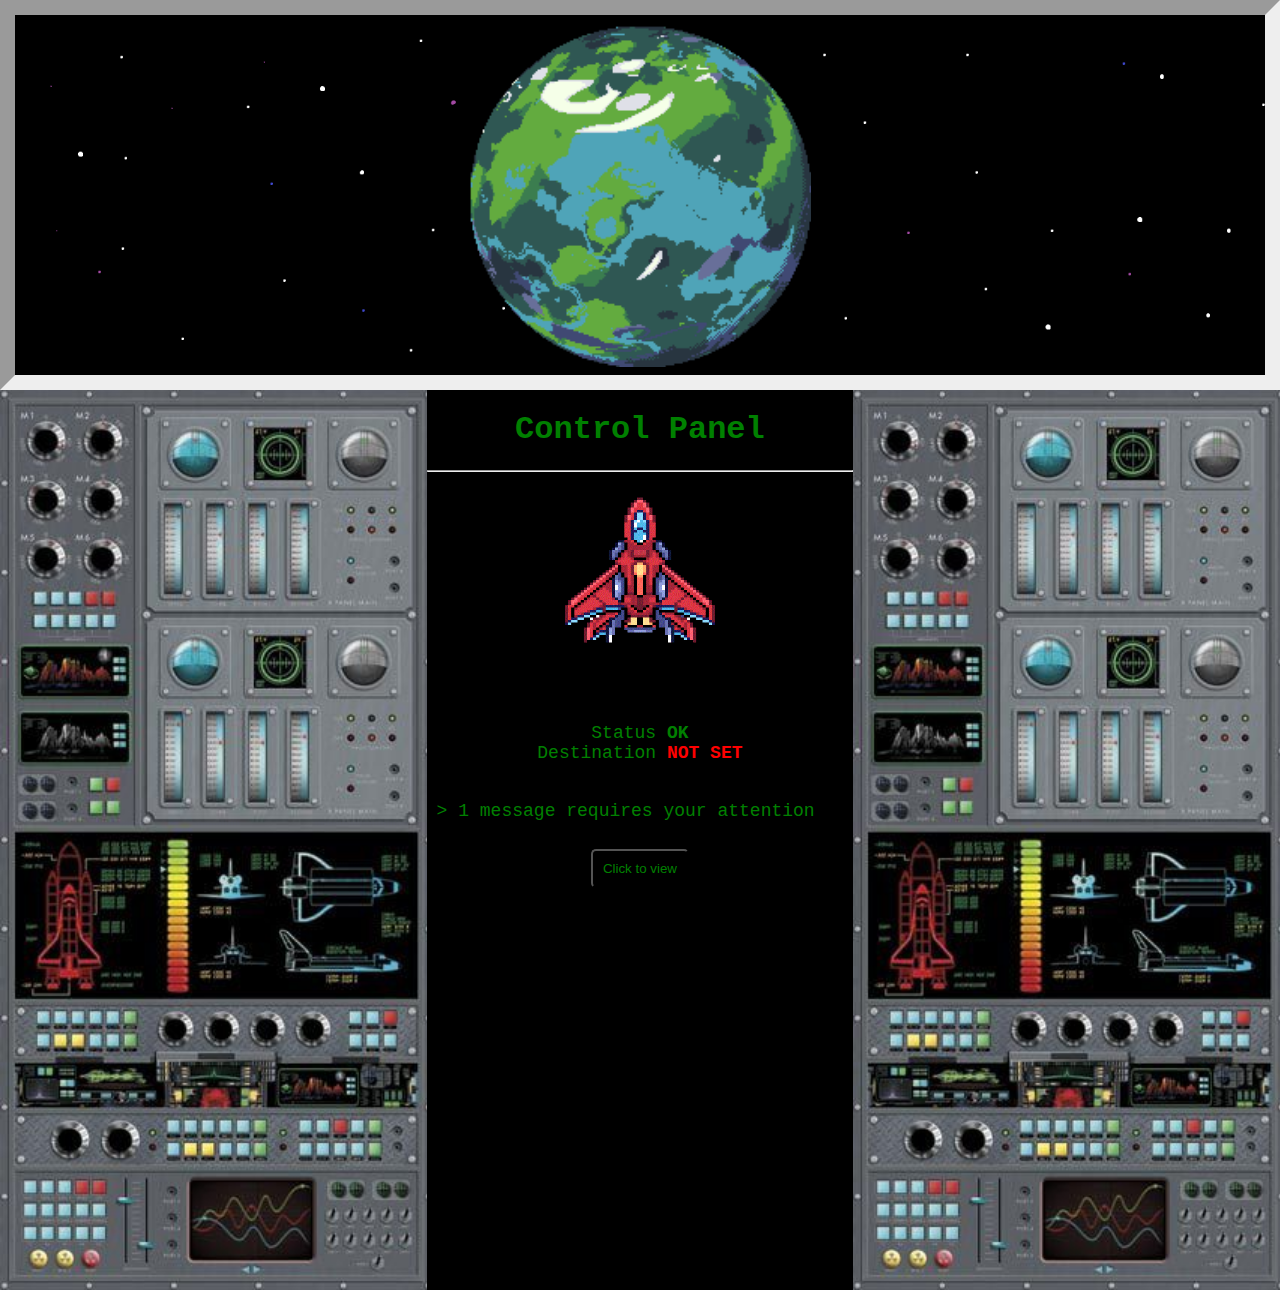
<file: game/index.html>
<html>

<head>
    <link rel="icon" href="assets/mother_flask.gif" type="image/icon type">

    <title>
        Flasked
    </title>
    <link rel="stylesheet" href="styles/style.css">
</head>

<body>
    <div class="window planet huge">
        <img src="assets/197293798.gif" alt="">
    </div>
    <div class="controls">
        <div class="column left">

        </div>
        <div class="column mid">
            <h1>
                Control Panel
            </h1>
            <hr>
            <div id="screen">
                <img src="assets/spacecraft_static.gif" alt="">
                <br>
                <p>
                    Status <b>OK</b>
                    <br> Destination <b class="error">NOT SET</b>
                </p>
                <p id="message">
                    > 1 message requires your attention
                    <div id="buttons">
                        <button onclick="displayMessage()">Click to view</button>
                    </div>
                </p>

            </div>
        </div>
        <div class="column right">

        </div>
    </div>
    <audio id="notification_sound" src="assets/sounds/notification.mp3"></audio>
    <audio id="fly_sound" src="assets/sounds/spaceship_start.mp3"></audio>
    <audio id="error_sound" src="assets/sounds/error.wav"></audio>


    <script src="scripts/index.js">
    </script>
</body>

</html>
</file>
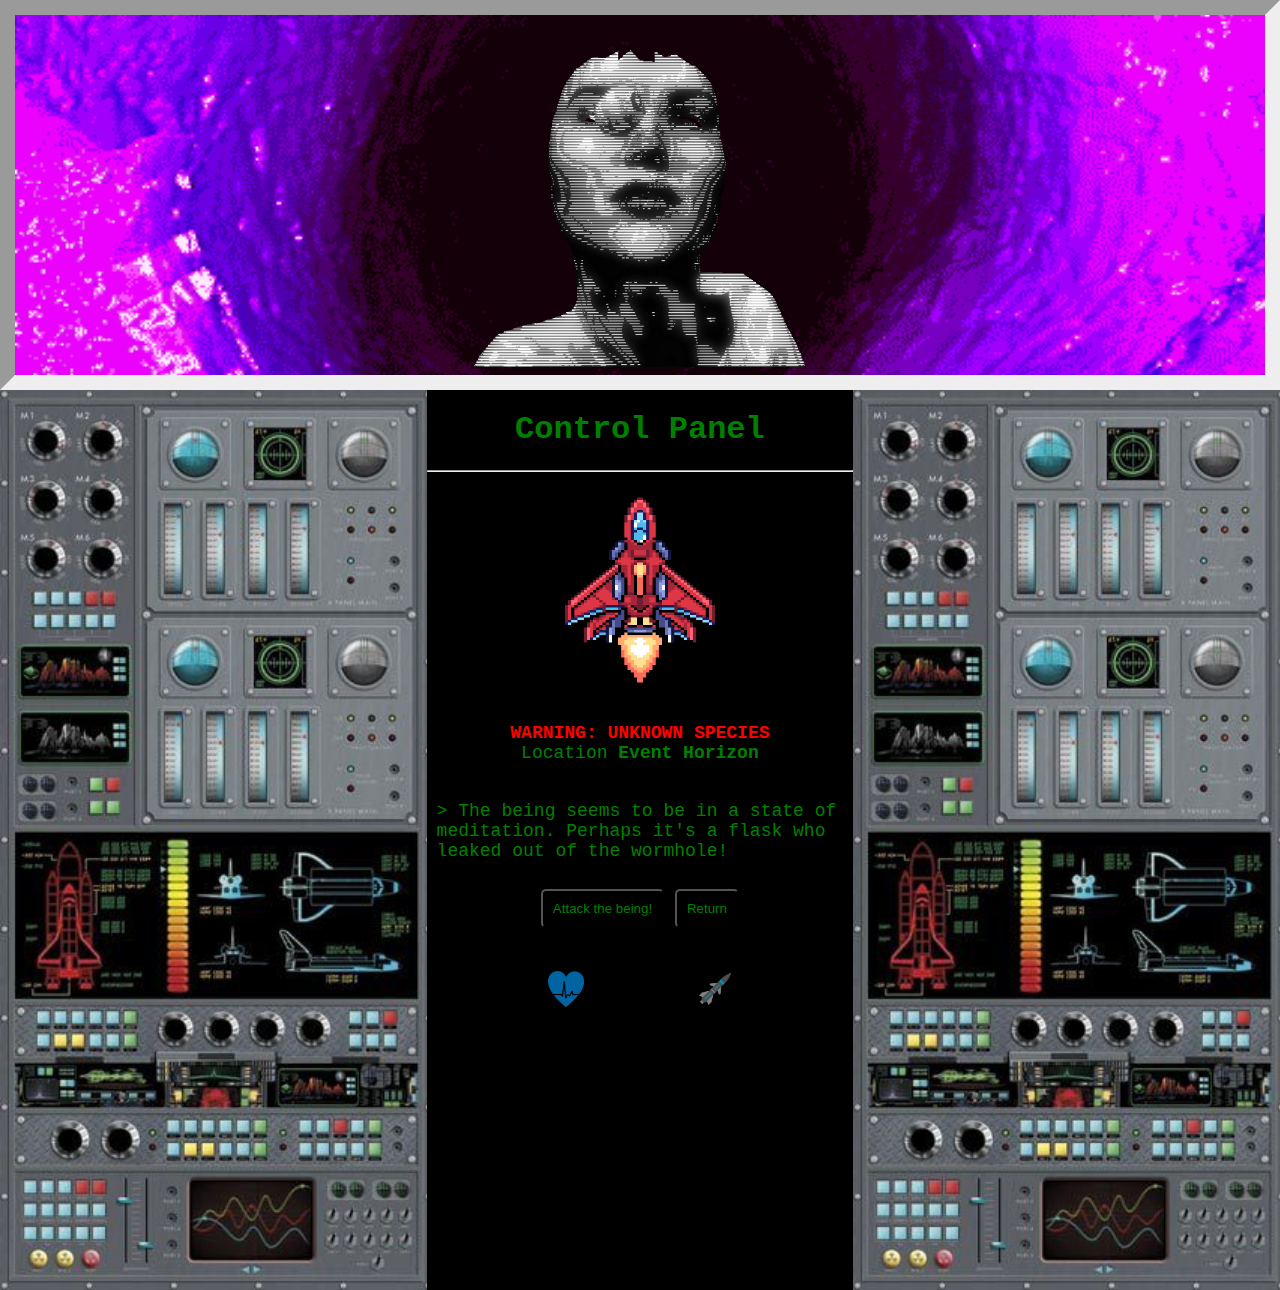
<file: aibeing.html>
<html>

<head>
    <link rel="icon" href="assets/mother_flask.gif" type="image/icon type">

    <title>
        Flasked
    </title>
    <link rel="stylesheet" href="styles/style.css">
</head>

<body>
    <div class="window aibeing huge">
        <img id="being" src="assets/mother_flask.gif" alt="">

    </div>
    <div class="controls">
        <div class="column left">

        </div>
        <div class="column mid">
            <h1>
                Control Panel
            </h1>
            <hr>
            <div id="screen">
                <img id="spacecraft" src="assets/spacecraft.gif" alt="">
                <br>
                <p>
                    <b class="error">WARNING: UNKNOWN SPECIES</b>
                    <br> Location
                    <b>Event Horizon</b>
                </p>
                <p id="message">
                    > The being seems to be in a state of meditation. Perhaps it's a flask who leaked out of the wormhole!
                    <div id="buttons">
                        <button onclick=attack()>Attack the being!</button>
                        <button onclick=goBack()>Return</button>
                    </div>
                    <br>
                    <br>
                    <iframe id="inventory_frame" src="inventory.html" frameborder="0"></iframe>
                </p>

            </div>
        </div>
        <div class="column right">

        </div>
    </div>
    <audio id="explosion_sound" src="assets/sounds/explosion.mp3"></audio>
    <script src="scripts/aibeing.js">
    </script>
</body>

</html>
</file>
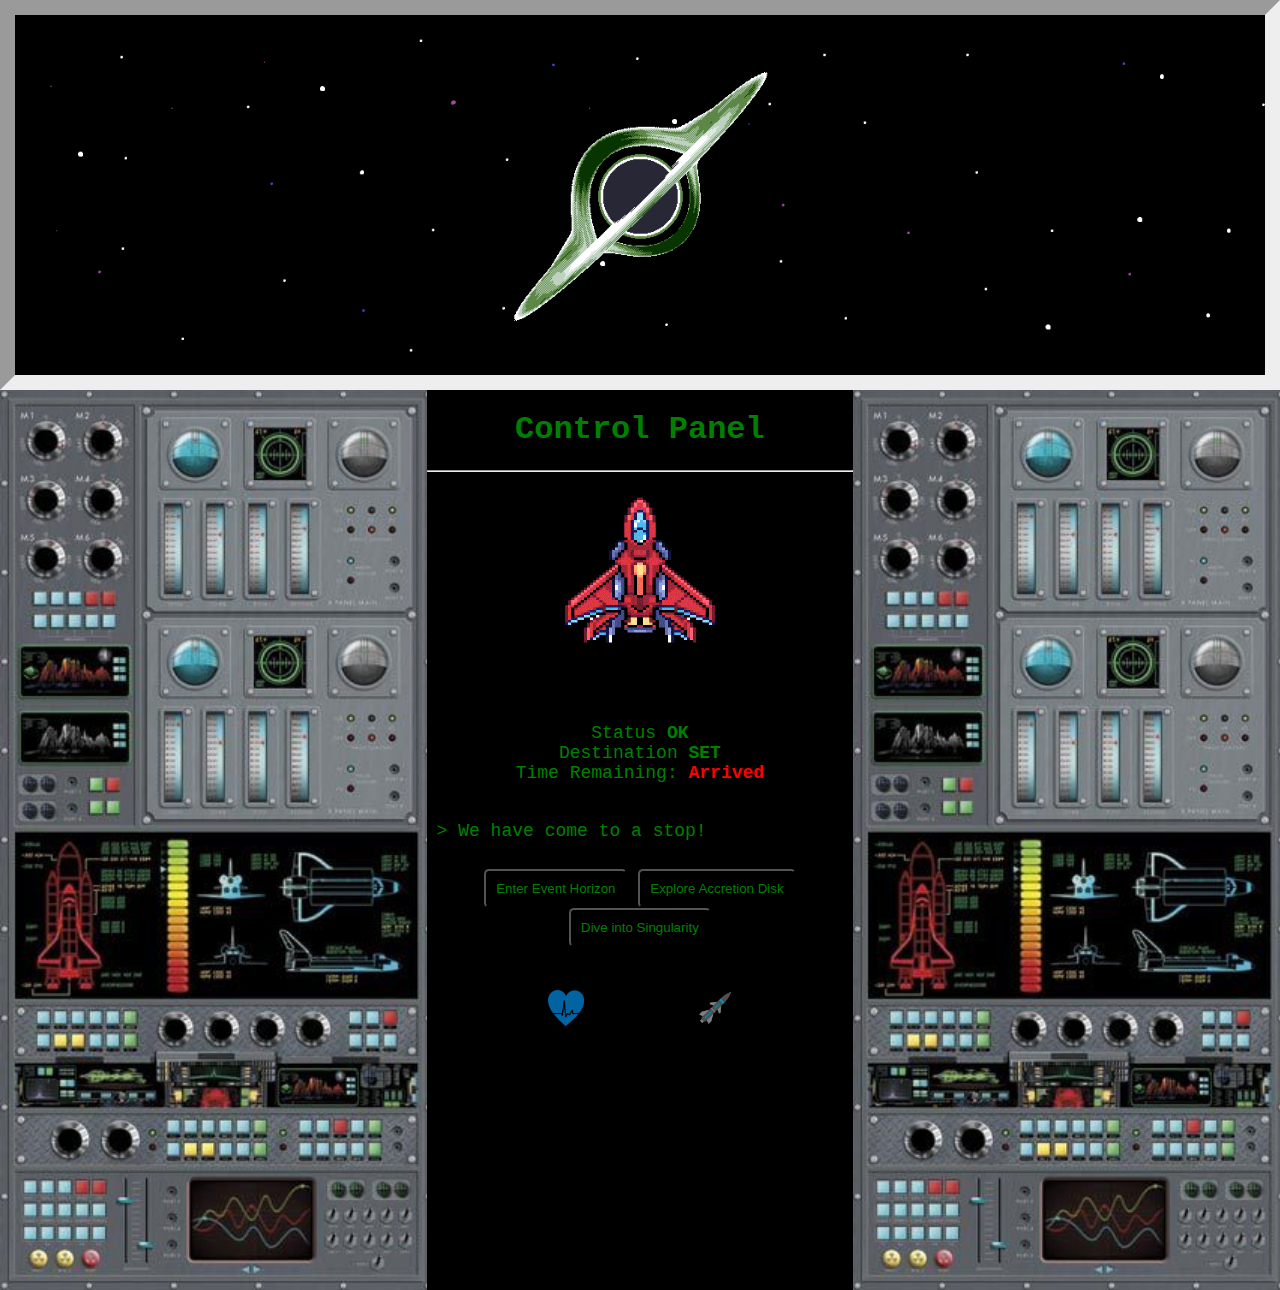
<file: arrived.html>
<html>

<head>
    <link rel="icon" href="assets/mother_flask.gif" type="image/icon type">

    <title>
        Flasked
    </title>
    <link rel="stylesheet" href="styles/style.css">
</head>

<body>
    <div class="window planet huge">
        <img src="assets/4109103003.gif" alt="">
    </div>
    <div class="controls">
        <div class="column left">

        </div>
        <div class="column mid">
            <h1>
                Control Panel
            </h1>
            <hr>
            <div id="screen">
                <img id="spacecraft" src="assets/spacecraft_static.gif" alt="">
                <br>
                <p>
                    Status <b>OK</b>
                    <br> Destination <b> SET </b>
                    <br> Time Remaining:
                    <b class="error" id="time">Arrived</b>
                </p>
                <p id="message">
                    > We have come to a stop!
                    <div id="buttons">
                        <button onclick=eventHorizon()>Enter Event Horizon</button>
                        <button onclick=accretionDisk()>Explore Accretion Disk</button>
                        <button onclick=singularity()>Dive into Singularity</button>

                    </div>
                    <br>
                    <br>
                    <iframe id="inventory_frame" src="inventory.html" frameborder="0"></iframe>
                </p>

            </div>
        </div>
        <div class="column right">

        </div>
    </div>
    <script>
        inventory_frame.src += location.search;
        var queryString = new URLSearchParams(location.search);

        function accretionDisk() {
            window.location.href = "accretiondisk.html?" + queryString;
        }

        function eventHorizon() {
            window.location.href = "eventhorizon.html?" + queryString;
        }

        function singularity() {
            window.location.href = "singularity.html?" + queryString;
        }
    </script>
</body>

</html>
</file>
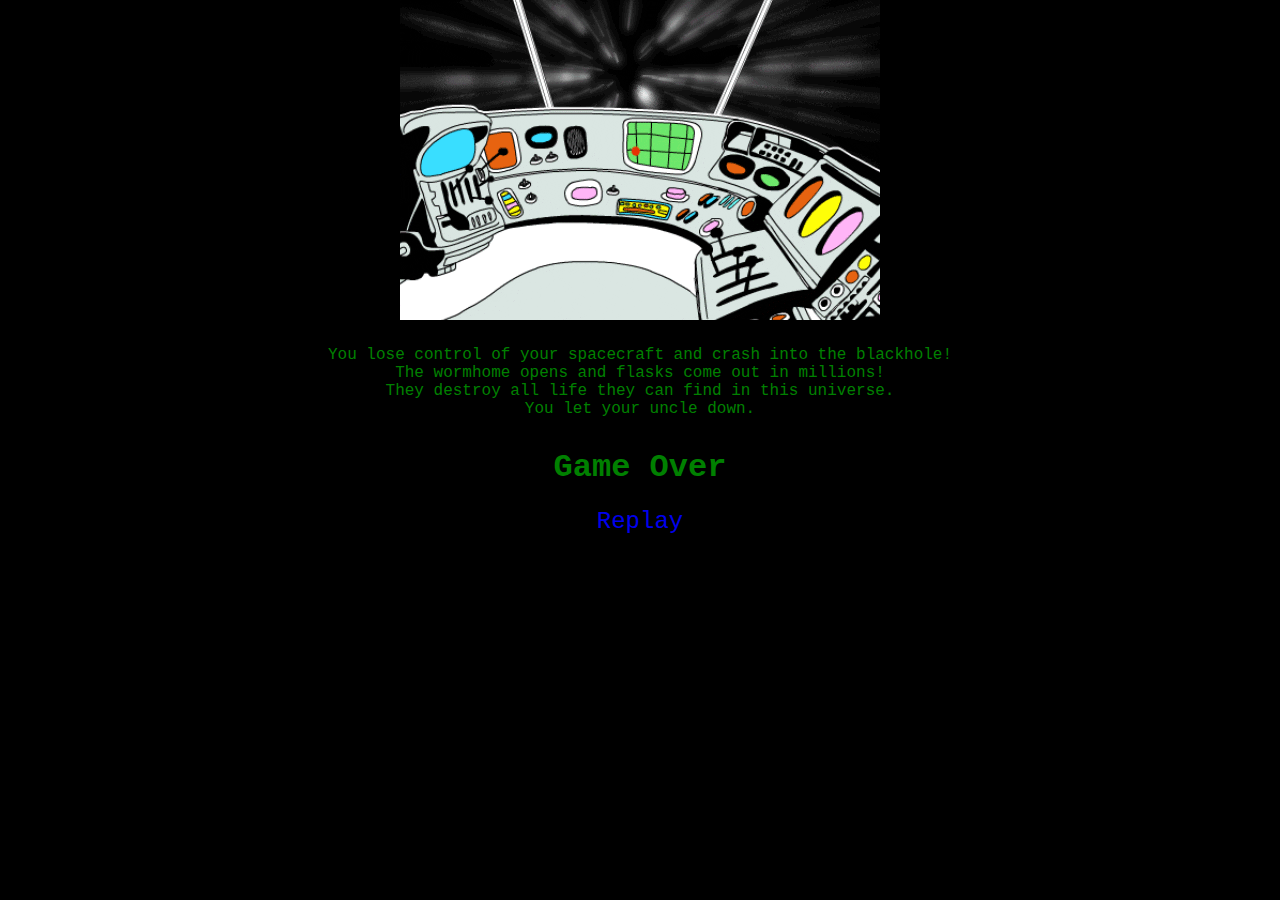
<file: end.html>
<html>

<head>
    <link rel="icon" href="assets/mother_flask.gif" type="image/icon type">

    <link rel="stylesheet" href="styles/style.css">
    <title>
        Flasked
    </title>
</head>

<body>
    <div class="center">
        <img src="assets/end.gif">
        <p>
            You lose control of your spacecraft and crash into the blackhole!
            <br> The wormhome opens and flasks come out in millions!
            <br> They destroy all life they can find in this universe.
            <br> You let your uncle down.
        </p>
        <h1>Game Over</h1>
        <a href="index.html">Replay</a>
    </div>
</body>

</html>
</file>
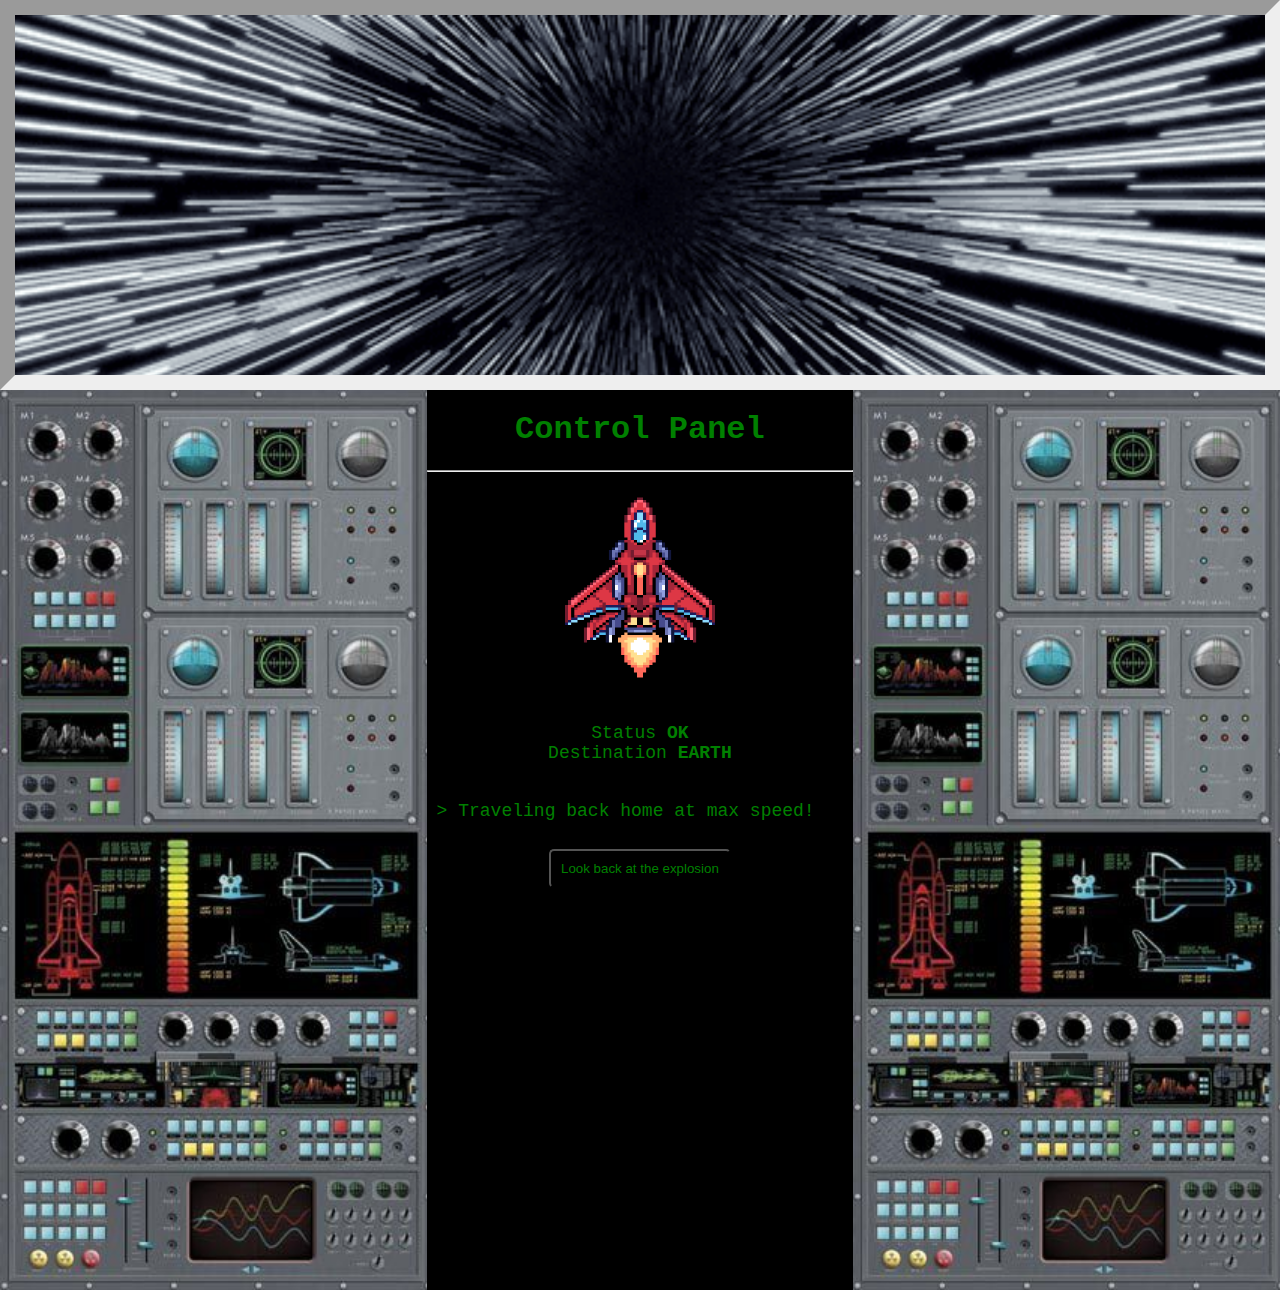
<file: escape.html>
<html>

<head>
    <link rel="icon" href="assets/mother_flask.gif" type="image/icon type">

    <title>
        Flasked
    </title>
    <link rel="stylesheet" href="styles/style.css">
</head>

<body>
    <div class="window lightspeed">

    </div>
    <div class="controls">
        <div class="column left">

        </div>
        <div class="column mid">
            <h1>
                Control Panel
            </h1>
            <hr>
            <div id="screen">
                <img id="spacecraft" src="assets/spacecraft.gif" alt="">
                <br>
                <p>
                    Status <b>OK</b>
                    <br> Destination <b> EARTH </b>
                </p>
                <p id="message">
                    > Traveling back home at max speed!
                    <br>
                    <div id="buttons">
                        <button onclick=lookback()>Look back at the explosion</button>
                    </div>
                    <br>
                    <br>
                </p>

            </div>
        </div>
        <div class="column right">

        </div>
    </div>
    <script>
        function lookback() {
            window.location.href = "explosion.html";
        }
    </script>
</body>

</html>
</file>
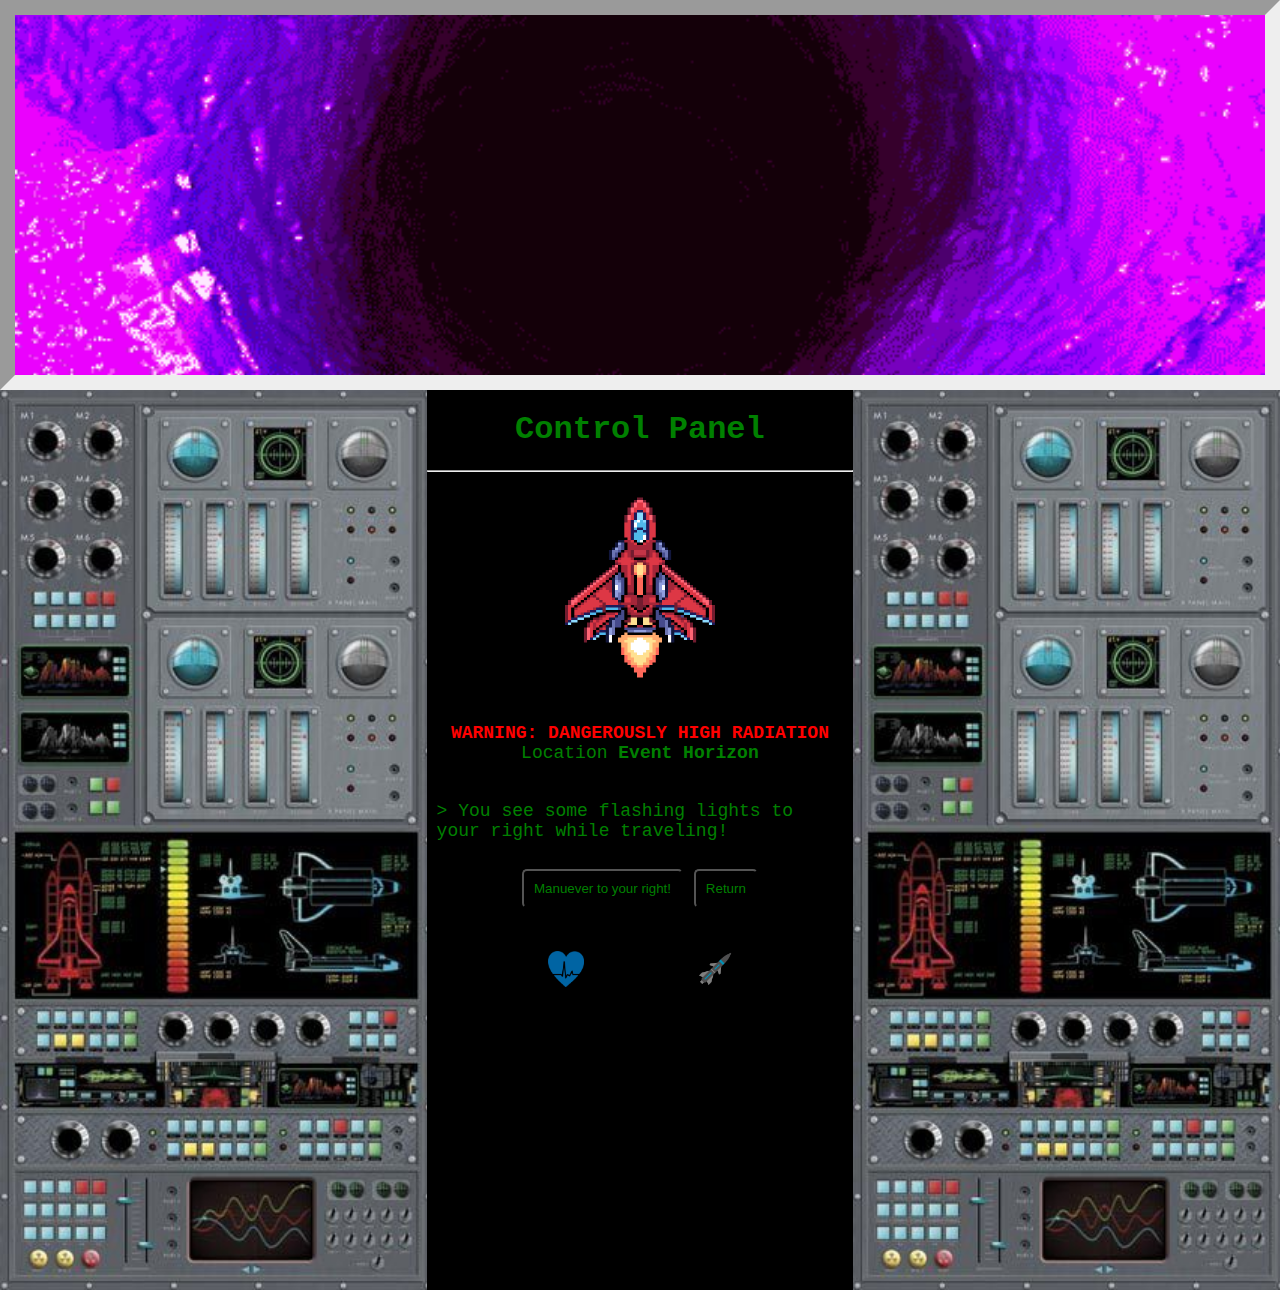
<file: eventhorizon.html>
<html>

<head>
    <link rel="icon" href="assets/mother_flask.gif" type="image/icon type">

    <title>
        Flasked
    </title>
    <link rel="stylesheet" href="styles/style.css">
</head>

<body>
    <div class="window eventHorizon">
    </div>
    <div class="controls">
        <div class="column left">

        </div>
        <div class="column mid">
            <h1>
                Control Panel
            </h1>
            <hr>
            <div id="screen">
                <img id="spacecraft" src="assets/spacecraft.gif" alt="">
                <br>
                <p>
                    <b class="error">WARNING: DANGEROUSLY HIGH RADIATION</b>
                    <br> Location
                    <b>Event Horizon</b>
                </p>
                <p id="message">
                    > You see some flashing lights to your right while traveling!

                    <div id="buttons">
                        <button onclick=aibeing()>Manuever to your right!</button>
                        <button onclick=goBack()>Return</button>
                    </div>
                    <br>
                    <br>
                    <iframe id="inventory_frame" src="inventory.html" frameborder="0"></iframe>
                </p>

            </div>
        </div>
        <div class="column right">

        </div>
    </div>
    <audio id="magic_sound" src="assets/sounds/magic.mp3"></audio>
    <script>
        inventory_frame.src += location.search;
        var queryString = new URLSearchParams(location.search);

        function aibeing() {
            window.location.href = "aibeing.html?" + queryString;
        }

        function goBack() {
            window.location.href = "arrived.html?" + queryString;
        }
    </script>
</body>

</html>
</file>
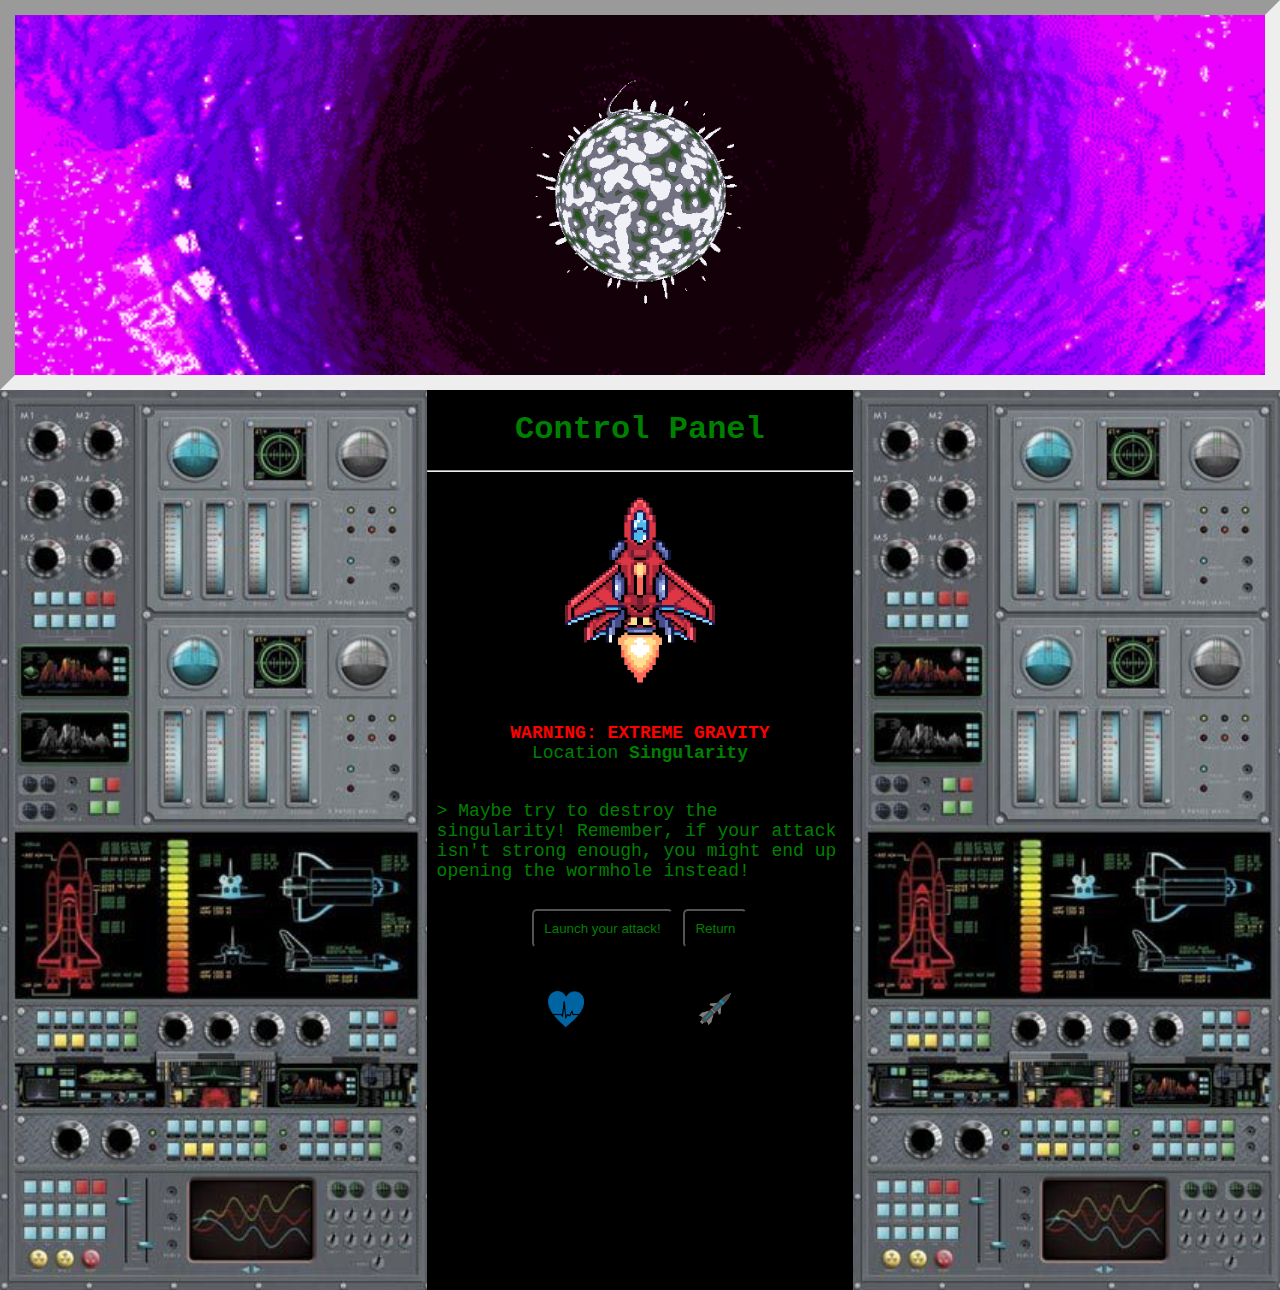
<file: singularity.html>
<html>

<head>
    <title>
        Flasked
    </title>
    <link rel="stylesheet" href="styles/style.css">
</head>

<body>
    <link rel="icon" href="assets/mother_flask.gif" type="image/icon type">

    <div class="window singularity huge">
        <img id="singularity" src="assets/singularity.gif" alt="">

    </div>
    <div class="controls">
        <div class="column left">

        </div>
        <div class="column mid">
            <h1>
                Control Panel
            </h1>
            <hr>
            <div id="screen">
                <img id="spacecraft" src="assets/spacecraft.gif" alt="">
                <br>
                <p>
                    <b class="error">WARNING: EXTREME GRAVITY</b>
                    <br> Location
                    <b>Singularity</b>
                </p>
                <p id="message">
                    > Maybe try to destroy the singularity! Remember, if your attack isn't strong enough, you might end up opening the wormhole instead!
                    <div id="buttons">
                        <button onclick=attack()>Launch your attack!</button>
                        <button onclick=goBack()>Return</button>
                    </div>
                    <br>
                    <br>
                    <iframe id="inventory_frame" src="inventory.html" frameborder="0"></iframe>
                </p>

            </div>
        </div>
        <div class="column right">

        </div>
    </div>
    <audio id="explosion_sound" src="assets/sounds/explosion.mp3"></audio>
    <script src="scripts/singularity.js"></script>
</body>

</html>
</file>
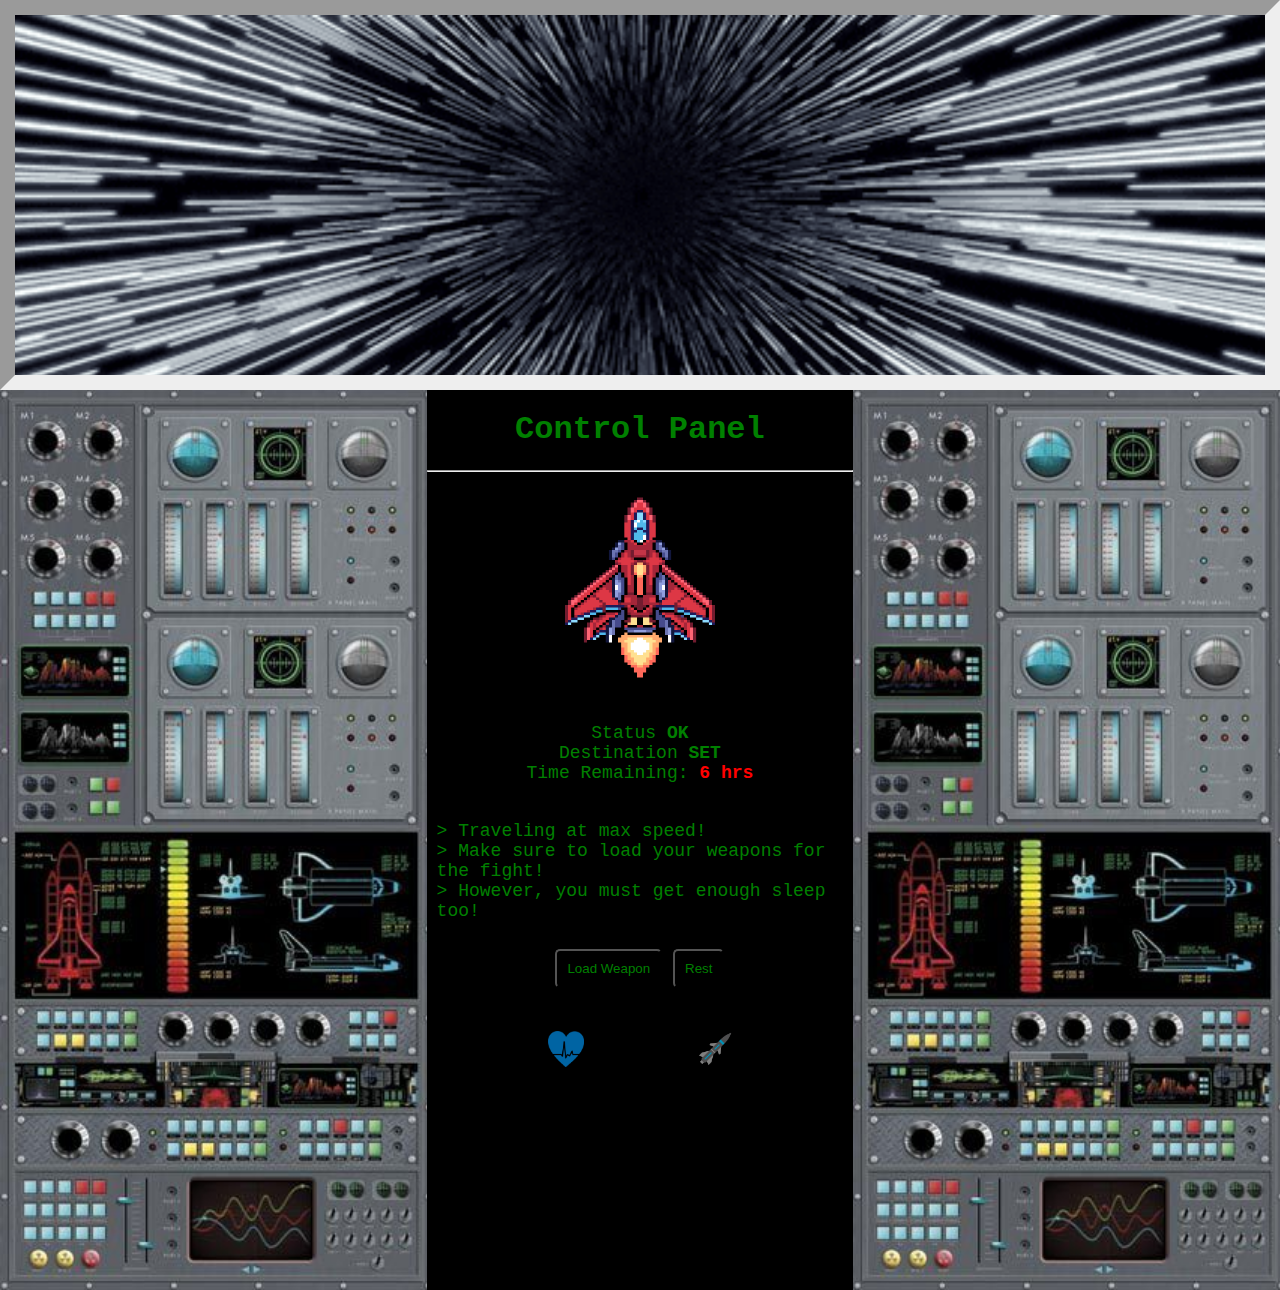
<file: travel.html>
<html>

<head>
    <link rel="icon" href="assets/mother_flask.gif" type="image/icon type">

    <title>
        Flasked
    </title>
    <link rel="stylesheet" href="styles/style.css">
</head>

<body>
    <div class="window lightspeed">
    </div>
    <div class="controls">
        <div class="column left">

        </div>
        <div class="column mid">
            <h1>
                Control Panel
            </h1>
            <hr>
            <div id="screen">
                <img id="spacecraft" src="assets/spacecraft.gif" alt="">
                <br>
                <p>
                    Status <b>OK</b>
                    <br> Destination <b> SET </b>
                    <br> Time Remaining:
                    <b class="error" id="time">0 hrs</b>
                </p>
                <p id="message">
                    > Traveling at max speed!
                    <br> > Make sure to load your weapons for the fight!
                    <br> > However, you must get enough sleep too!
                    <br>
                    <div id="buttons">
                        <button onclick=loadWeapon()>Load Weapon</button>
                        <button onclick=rest()>Rest</button>
                    </div>
                    <br>
                    <br>
                    <iframe id="inventory_frame" src="inventory.html" frameborder="0"></iframe>
                </p>

            </div>
        </div>
        <div class="column right">

        </div>
    </div>
    <script src="scripts/travel.js">
    </script>
</body>

</html>
</file>
<file: game/styles/style.css>
body {
    margin: 0;
    background-color: black;
    font-family: 'Courier New', Courier, monospace;
    color: green;
}

.window {
    height: 40%;
    text-align: center;
    border-style: inset;
    border-width: 15px;
    background-repeat: no-repeat;
    background-size: cover;
    background-position: center;
}

.planet,
.arrived {
    background-image: url('../assets/space.png');
}

.lightspeed {
    background-image: url('../assets/travel_alt.gif');
}

.accretionDisk {
    background-image: url('../assets/disk.gif');
}

.explosion {
    background-image: url('../assets/explosion.gif');
}

.eventHorizon,
.aibeing,
.singularity {
    background-image: url('../assets/event_horizon.gif');
}

.huge img {
    height: 95%;
    margin: 10px;
}

.inventory {
    width: 100%;
    background-color: black;
    font-weight: bolder;
    font-size: medium;
    text-align: center;
}

.inventory table {
    text-align: center;
    width: 100%;
}

.inventory td {
    font-size: large;
}

.controls {
    height: 100%;
    background-color: gray;
}

.controls::after {
    content: "";
    display: table;
    clear: both;
}

.column {
    float: left;
    width: 33.33%;
    height: 100%;
    text-align: center;
}

.left,
.right {
    background-image: url('../assets/spaceship_left.jpg');
    background-repeat: no-repeat;
    background-size: cover;
}

.mid {
    height: 100%;
    background-color: black;
    text-align: left;
    overflow-y: auto;
}

h1 {
    text-align: center;
}

h2,
p {
    padding: 10px;
}

#screen {
    text-align: center;
    font-size: large;
}

#message {
    text-align: left;
}

#screen img {
    width: 200px;
    height: 200px;
    margin-top: 15px;
}

.error {
    color: red;
}

ul {
    text-align: left;
}

.center {
    width: 100%;
    height: 100%;
    text-align: center;
}

a {
    text-decoration: none;
    font-size: x-large;
    padding: 10px;
}

a:hover {
    color: white;
    background-color: black;
}

button {
    background-color: black;
    color: green;
    padding: 10px;
    border-radius: 5px;
}

button:hover {
    background-color: white;
    color: green;
}
</file>
<file: styles/style.css>
body {
    margin: 0;
    background-color: black;
    font-family: 'Courier New', Courier, monospace;
    color: green;
}

.window {
    height: 40%;
    text-align: center;
    border-style: inset;
    border-width: 15px;
    background-repeat: no-repeat;
    background-size: cover;
    background-position: center;
}

.planet,
.arrived {
    background-image: url('../assets/space.png');
}

.lightspeed {
    background-image: url('../assets/travel_alt.gif');
}

.accretionDisk {
    background-image: url('../assets/disk.gif');
}

.explosion {
    background-image: url('../assets/explosion.gif');
}

.eventHorizon,
.aibeing,
.singularity {
    background-image: url('../assets/event_horizon.gif');
}

.huge img {
    height: 95%;
    margin: 10px;
}

.inventory {
    width: 100%;
    background-color: black;
    font-weight: bolder;
    font-size: medium;
    text-align: center;
}

.inventory table {
    text-align: center;
    width: 100%;
}

.inventory td {
    font-size: large;
}

.controls {
    height: 100%;
    background-color: gray;
}

.controls::after {
    content: "";
    display: table;
    clear: both;
}

.column {
    float: left;
    width: 33.33%;
    height: 100%;
    text-align: center;
}

.left,
.right {
    background-image: url('../assets/spaceship_left.jpg');
    background-repeat: no-repeat;
    background-size: cover;
}

.mid {
    height: 100%;
    background-color: black;
    text-align: left;
    overflow-y: auto;
}

h1 {
    text-align: center;
}

h2,
p {
    padding: 10px;
}

#screen {
    text-align: center;
    font-size: large;
}

#message {
    text-align: left;
}

#screen img {
    width: 200px;
    height: 200px;
    margin-top: 15px;
}

.error {
    color: red;
}

ul {
    text-align: left;
}

.center {
    width: 100%;
    height: 100%;
    text-align: center;
}

a {
    text-decoration: none;
    font-size: x-large;
    padding: 10px;
}

a:hover {
    color: white;
    background-color: black;
}

button {
    background-color: black;
    color: green;
    padding: 10px;
    border-radius: 5px;
}

button:hover {
    background-color: white;
    color: green;
}
</file>
